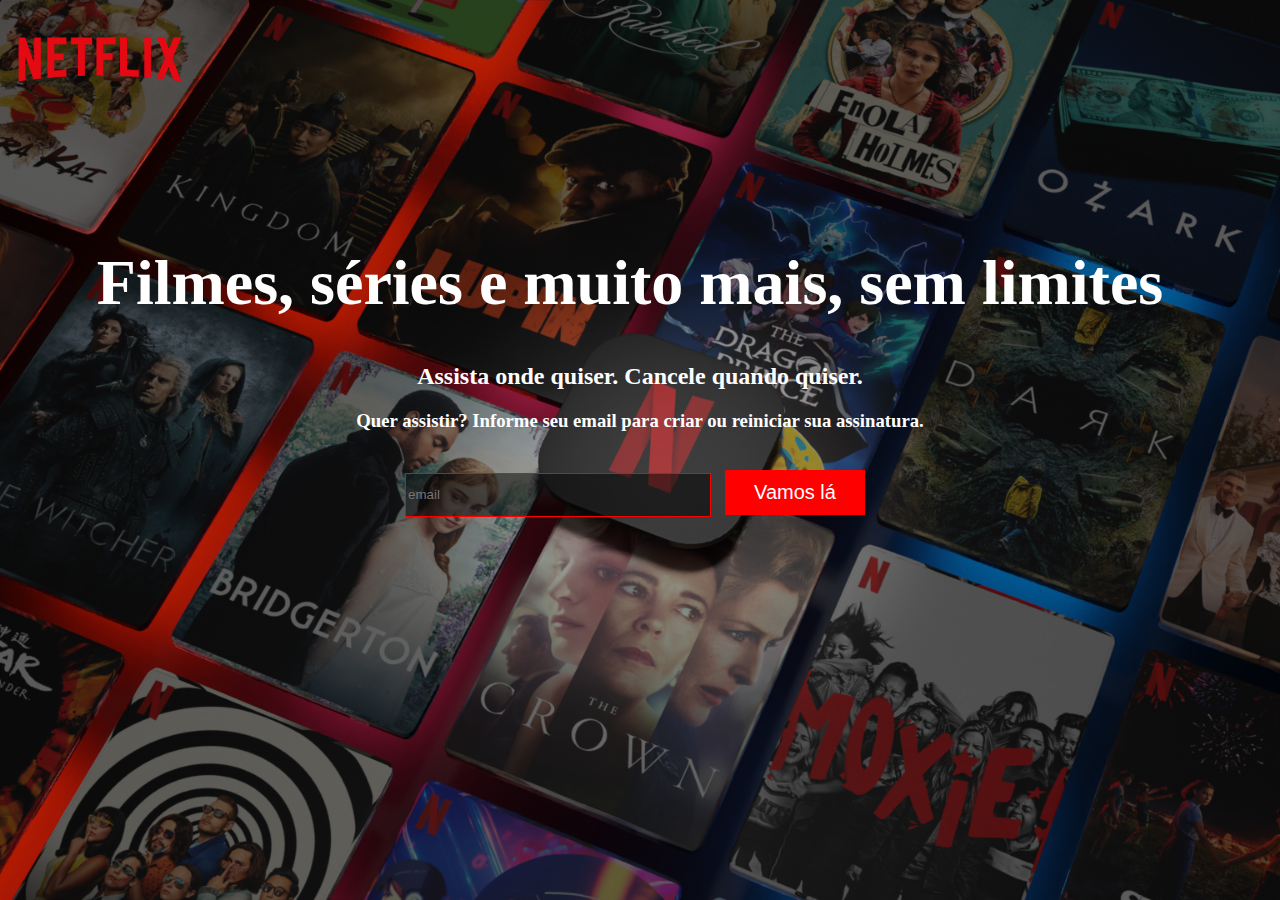
<file: netflix.html>
<!DOCTYPE html>
<html lang="en">
<head>
    <meta charset="UTF-8">
    <meta http-equiv="X-UA-Compatible" content="IE=edge">
    <link rel="stylesheet" href="netflix.css">
    <meta name="viewport" content="width=device-width, initial-scale=1.0">
    <title>Netflix Brasil-assistir a series online, assistir a filmes online</title>
</head>
<body>
    <header>
        <img src="/imagens/logo-netflix.png" alt="logo-netflix" id="logo">
     </header>
     
     <main id="alinhamento">
        
      <div>
        
        <h1 id="texto">Filmes, séries e muito mais, sem limites</h1>
        <h2 id="text">Assista onde quiser. Cancele quando quiser.</h2>
        <h3 id="texto2">Quer assistir? Informe seu email para criar ou reiniciar sua assinatura.</h3>
        <input type="email" id="retangulo" placeholder="email">
        <input type="button" value="Vamos lá" id="botao">
        
      </div>
      
     </main>
       
</body>
</html>
</file>
<file: netflix.css>
body {
    background-image: url(/imagens/fundo-netflix.png);
    background-size: cover;
    background-repeat: no-repeat;
    background-position: center center;
    width: 100vw;
    height:100vh;
    padding: 0;
    margin: 0;
    background-color:black ;
}

#alinhamento {
  display: flex;
  justify-content: center;
  align-items: center;
  text-align: center;
  height: 100vh;
  
}

#texto {
    color: white;
    text-align: center;
    transform: translate(-10px, -100px);
    font-size: 4em;
    font-weight: bold;
    
}

#text {
    color: white;
    text-align: center;
    transform: translate(0px, -100px);
    font-weight: 700;
}

#texto2 {
    color: white;
    text-align: center;
    transform: translate(0px, -100px);
    font-weight: 700;
}
    
#logo {
    width: 200px;
    align-items: center;
    position: absolute
}

#retangulo {
    width: 300px;
    height: 40px;
    border: 1px solid gray;
    transform: translate(-10px, -80px);
    border-color: red;
    background-color: rgba(0, 0, 0, 0.5);
    color: white;
}

#botao {
    transform: translate(0px, -80px);
    height: 45px;
    width: 140px;
    background-color: red;
    border: none;
    font-size:20px;
    color: white;
}

#botao:active {
    background-color: #444;
}
</file>
